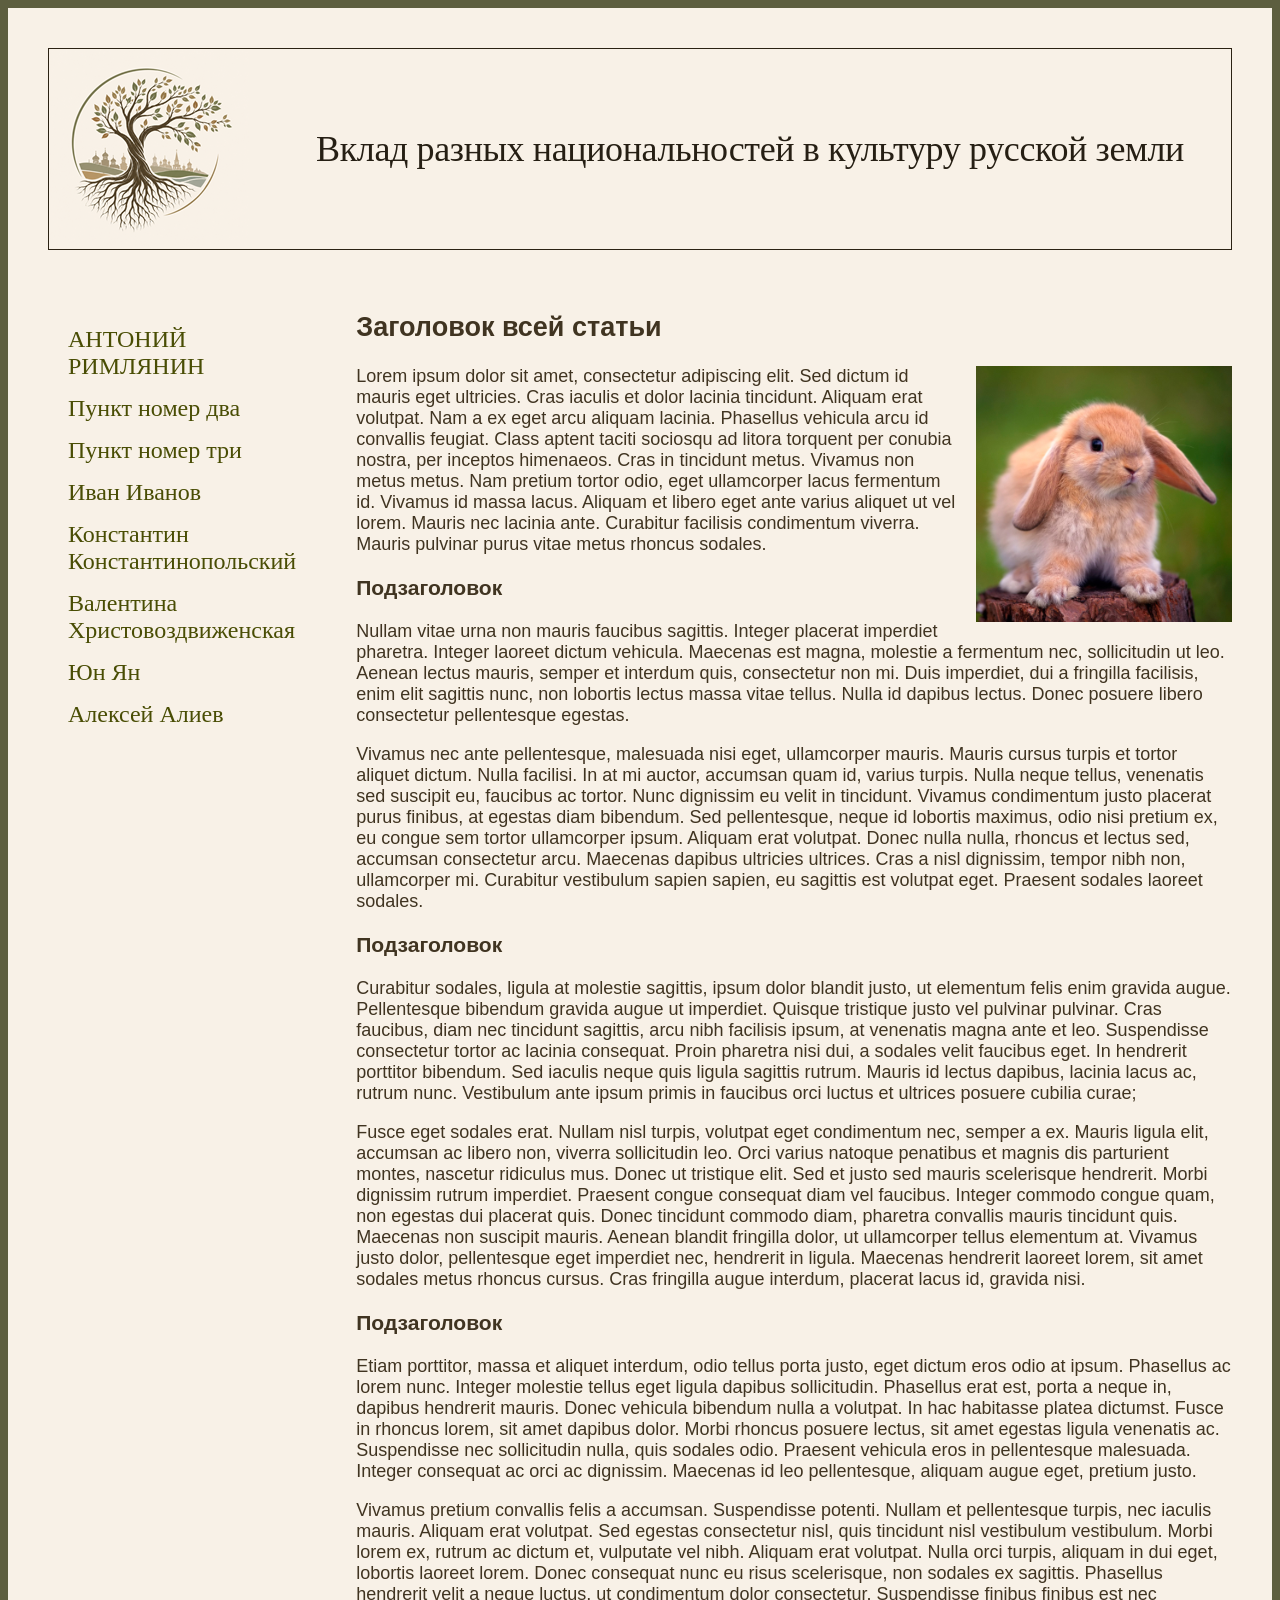
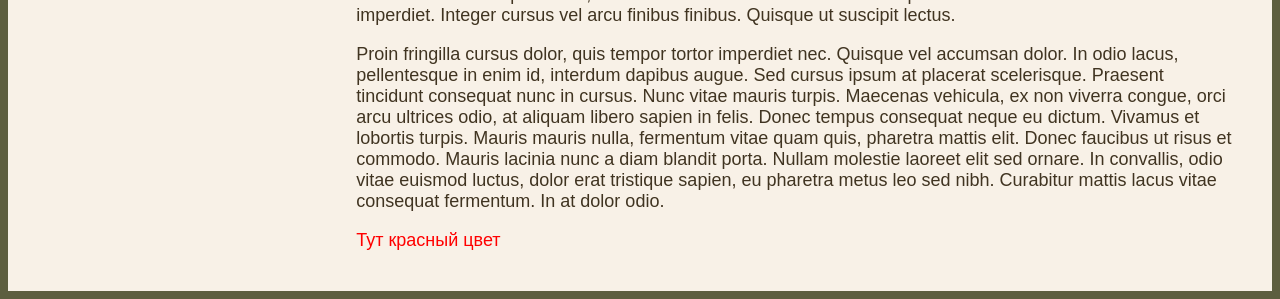
<file: index.html>
<!DOCTYPE html>
<html>
<head>
    <!-- Замените "my-main-file.html" на название вашего файла -->
    <meta http-equiv="refresh" content="0; url=main/template.html">
    <title>Перенаправление...</title>
</head>
<body>
    <p>Если перенаправление не произошло, <a href="main/template.html">нажмите сюда</a>.</p>
</body>
</html>
</file>
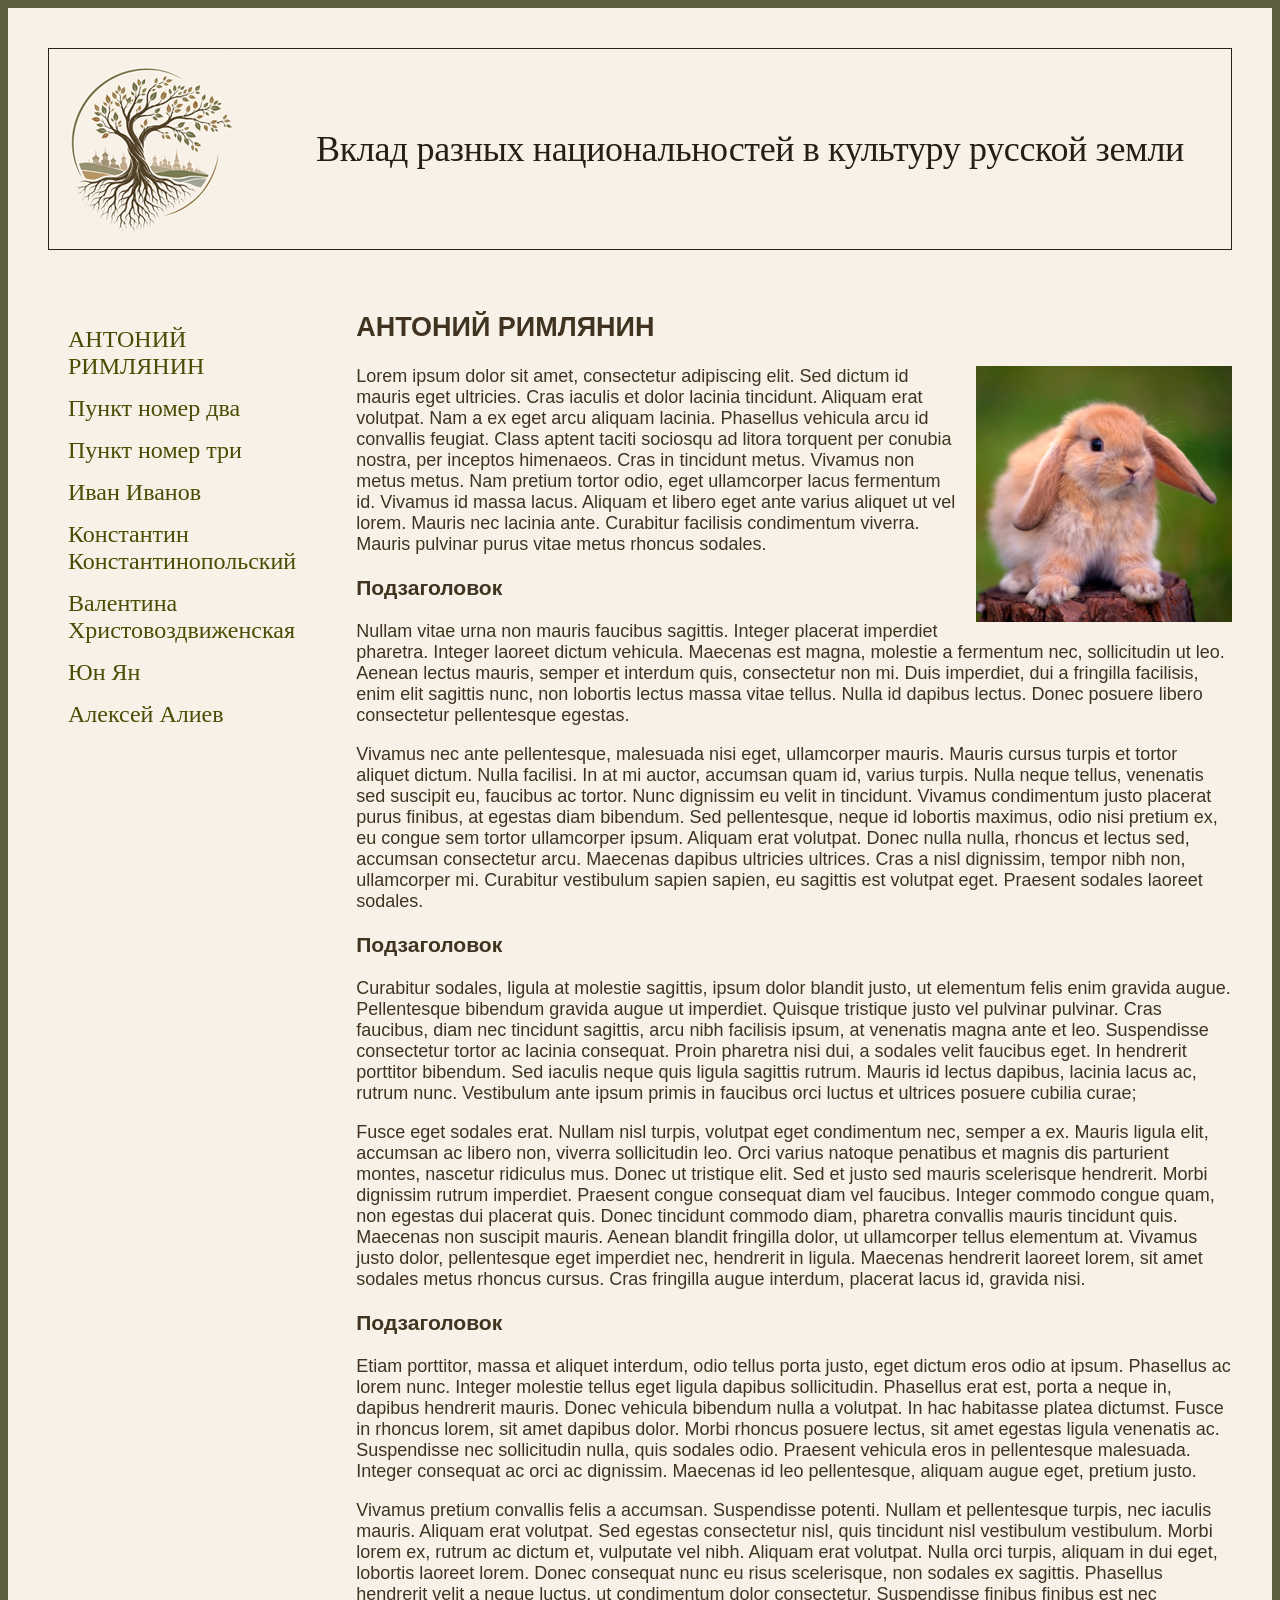
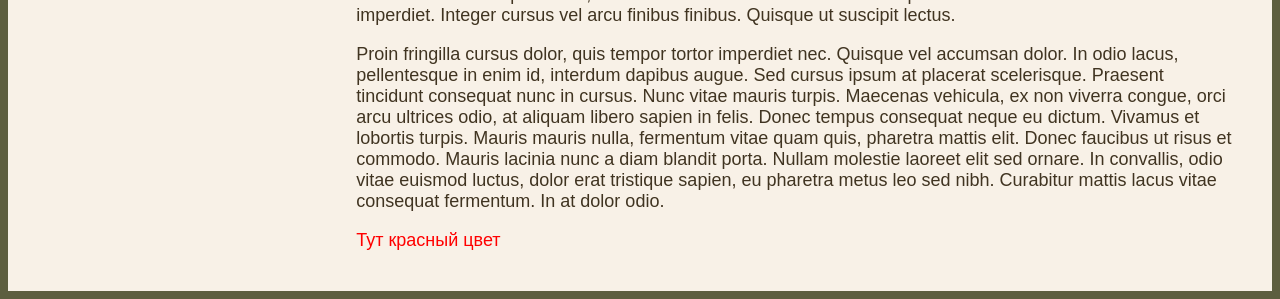
<file: main/antonii_rimlyanin.html>
<!DOCTYPE html>
<html lang="ru">
  <head>
    <meta charset="UTF-8">
    <title>НАЗВАНИЕ САЙТА ПРИДУМАТЬ ПОТОМ</title>
    <link rel="stylesheet" href="../css/main.css">
    <link rel="icon" href="../img/favicon.ico" type="image/png">
    <meta name="viewport" content="width=device-width, initial-scale=1.0">
  </head>

  <body>
    <div class="block">
    	<!-- Шапка сайта-->
      <header>
      	<img src="../img/logo.png" alt="Логотип" class=site_logo>
        <div id="topic">
          Вклад разных национальностей в культуру русской земли
        </div>
      </header>


      <!--Средняя часть-->
      <div class="middle">

      <!-- Тут менюшка-->
      <!-- Кнопка «Меню» для смартфонов -->
      <button class="menu-toggle" id="menuBtn">☰ Меню</button>

      <!-- Сюда вставится меню -->
      <nav class="site-menu" id="siteMenu"></nav>

      <!-- 1. Подключаем файл с меню -->
      <script src="menu.js"></script> 
      


      <!--
      <div class="side_block">
              <iframe id="menu_frame" src="menu.html" frameborder="0" width=250px height="600"></iframe>
      </div>
      -->

      <!-- Основной контент-->
      <main>
        <h2 class="article_title">АНТОНИЙ РИМЛЯНИН</h2>
        <img src="../img/test.png" alt="тест картинки" class="right-img">
        <p>Lorem ipsum dolor sit amet, consectetur adipiscing elit. Sed dictum id mauris eget ultricies. Cras iaculis et dolor lacinia tincidunt. Aliquam erat volutpat. Nam a ex eget arcu aliquam lacinia. Phasellus vehicula arcu id convallis feugiat. Class aptent taciti sociosqu ad litora torquent per conubia nostra, per inceptos himenaeos. Cras in tincidunt metus. Vivamus non metus metus. Nam pretium tortor odio, eget ullamcorper lacus fermentum id. Vivamus id massa lacus. Aliquam et libero eget ante varius aliquet ut vel lorem. Mauris nec lacinia ante. Curabitur facilisis condimentum viverra. Mauris pulvinar purus vitae metus rhoncus sodales.</p>
        
        <h3 class="subtitle">Подзаголовок</h3>

        <p>Nullam vitae urna non mauris faucibus sagittis. Integer placerat imperdiet pharetra. Integer laoreet dictum vehicula. Maecenas est magna, molestie a fermentum nec, sollicitudin ut leo. Aenean lectus mauris, semper et interdum quis, consectetur non mi. Duis imperdiet, dui a fringilla facilisis, enim elit sagittis nunc, non lobortis lectus massa vitae tellus. Nulla id dapibus lectus. Donec posuere libero consectetur pellentesque egestas.</p>

        <p>Vivamus nec ante pellentesque, malesuada nisi eget, ullamcorper mauris. Mauris cursus turpis et tortor aliquet dictum. Nulla facilisi. In at mi auctor, accumsan quam id, varius turpis. Nulla neque tellus, venenatis sed suscipit eu, faucibus ac tortor. Nunc dignissim eu velit in tincidunt. Vivamus condimentum justo placerat purus finibus, at egestas diam bibendum. Sed pellentesque, neque id lobortis maximus, odio nisi pretium ex, eu congue sem tortor ullamcorper ipsum. Aliquam erat volutpat. Donec nulla nulla, rhoncus et lectus sed, accumsan consectetur arcu. Maecenas dapibus ultricies ultrices. Cras a nisl dignissim, tempor nibh non, ullamcorper mi. Curabitur vestibulum sapien sapien, eu sagittis est volutpat eget. Praesent sodales laoreet sodales.</p>

        <h3 class="subtitle">Подзаголовок</h3>

        <p>Curabitur sodales, ligula at molestie sagittis, ipsum dolor blandit justo, ut elementum felis enim gravida augue. Pellentesque bibendum gravida augue ut imperdiet. Quisque tristique justo vel pulvinar pulvinar. Cras faucibus, diam nec tincidunt sagittis, arcu nibh facilisis ipsum, at venenatis magna ante et leo. Suspendisse consectetur tortor ac lacinia consequat. Proin pharetra nisi dui, a sodales velit faucibus eget. In hendrerit porttitor bibendum. Sed iaculis neque quis ligula sagittis rutrum. Mauris id lectus dapibus, lacinia lacus ac, rutrum nunc. Vestibulum ante ipsum primis in faucibus orci luctus et ultrices posuere cubilia curae;</p>

        <p>Fusce eget sodales erat. Nullam nisl turpis, volutpat eget condimentum nec, semper a ex. Mauris ligula elit, accumsan ac libero non, viverra sollicitudin leo. Orci varius natoque penatibus et magnis dis parturient montes, nascetur ridiculus mus. Donec ut tristique elit. Sed et justo sed mauris scelerisque hendrerit. Morbi dignissim rutrum imperdiet. Praesent congue consequat diam vel faucibus. Integer commodo congue quam, non egestas dui placerat quis. Donec tincidunt commodo diam, pharetra convallis mauris tincidunt quis. Maecenas non suscipit mauris. Aenean blandit fringilla dolor, ut ullamcorper tellus elementum at. Vivamus justo dolor, pellentesque eget imperdiet nec, hendrerit in ligula. Maecenas hendrerit laoreet lorem, sit amet sodales metus rhoncus cursus. Cras fringilla augue interdum, placerat lacus id, gravida nisi.</p>

        <h3 class="subtitle">Подзаголовок</h3>

        <p>Etiam porttitor, massa et aliquet interdum, odio tellus porta justo, eget dictum eros odio at ipsum. Phasellus ac lorem nunc. Integer molestie tellus eget ligula dapibus sollicitudin. Phasellus erat est, porta a neque in, dapibus hendrerit mauris. Donec vehicula bibendum nulla a volutpat. In hac habitasse platea dictumst. Fusce in rhoncus lorem, sit amet dapibus dolor. Morbi rhoncus posuere lectus, sit amet egestas ligula venenatis ac. Suspendisse nec sollicitudin nulla, quis sodales odio. Praesent vehicula eros in pellentesque malesuada. Integer consequat ac orci ac dignissim. Maecenas id leo pellentesque, aliquam augue eget, pretium justo.</p>

        <p>Vivamus pretium convallis felis a accumsan. Suspendisse potenti. Nullam et pellentesque turpis, nec iaculis mauris. Aliquam erat volutpat. Sed egestas consectetur nisl, quis tincidunt nisl vestibulum vestibulum. Morbi lorem ex, rutrum ac dictum et, vulputate vel nibh. Aliquam erat volutpat. Nulla orci turpis, aliquam in dui eget, lobortis laoreet lorem. Donec consequat nunc eu risus scelerisque, non sodales ex sagittis. Phasellus hendrerit velit a neque luctus, ut condimentum dolor consectetur. Suspendisse finibus finibus est nec imperdiet. Integer cursus vel arcu finibus finibus. Quisque ut suscipit lectus.</p>

        <p>Proin fringilla cursus dolor, quis tempor tortor imperdiet nec. Quisque vel accumsan dolor. In odio lacus, pellentesque in enim id, interdum dapibus augue. Sed cursus ipsum at placerat scelerisque. Praesent tincidunt consequat nunc in cursus. Nunc vitae mauris turpis. Maecenas vehicula, ex non viverra congue, orci arcu ultrices odio, at aliquam libero sapien in felis. Donec tempus consequat neque eu dictum. Vivamus et lobortis turpis. Mauris mauris nulla, fermentum vitae quam quis, pharetra mattis elit. Donec faucibus ut risus et commodo. Mauris lacinia nunc a diam blandit porta. Nullam molestie laoreet elit sed ornare. In convallis, odio vitae euismod luctus, dolor erat tristique sapien, eu pharetra metus leo sed nibh. Curabitur mattis lacus vitae consequat fermentum. In at dolor odio.</p>

        <div id="super_puper">
          Тут красный цвет
        </div>      
      </main>

      </div> <!-- конец средней секции "middle"-->

      <!-- Футер 
      <div class="footer">
        тута у нас подвал
      </div> -->
    </div>  


<!-- сюда выносим скрипты -->
<script>
  const menuBtn = document.getElementById('menuBtn');
  const siteMenu = document.getElementById('siteMenu');

  menuBtn.addEventListener('click', function() {
    siteMenu.classList.toggle('is-open');
  });
</script>     
  </body>
</html>
</file>
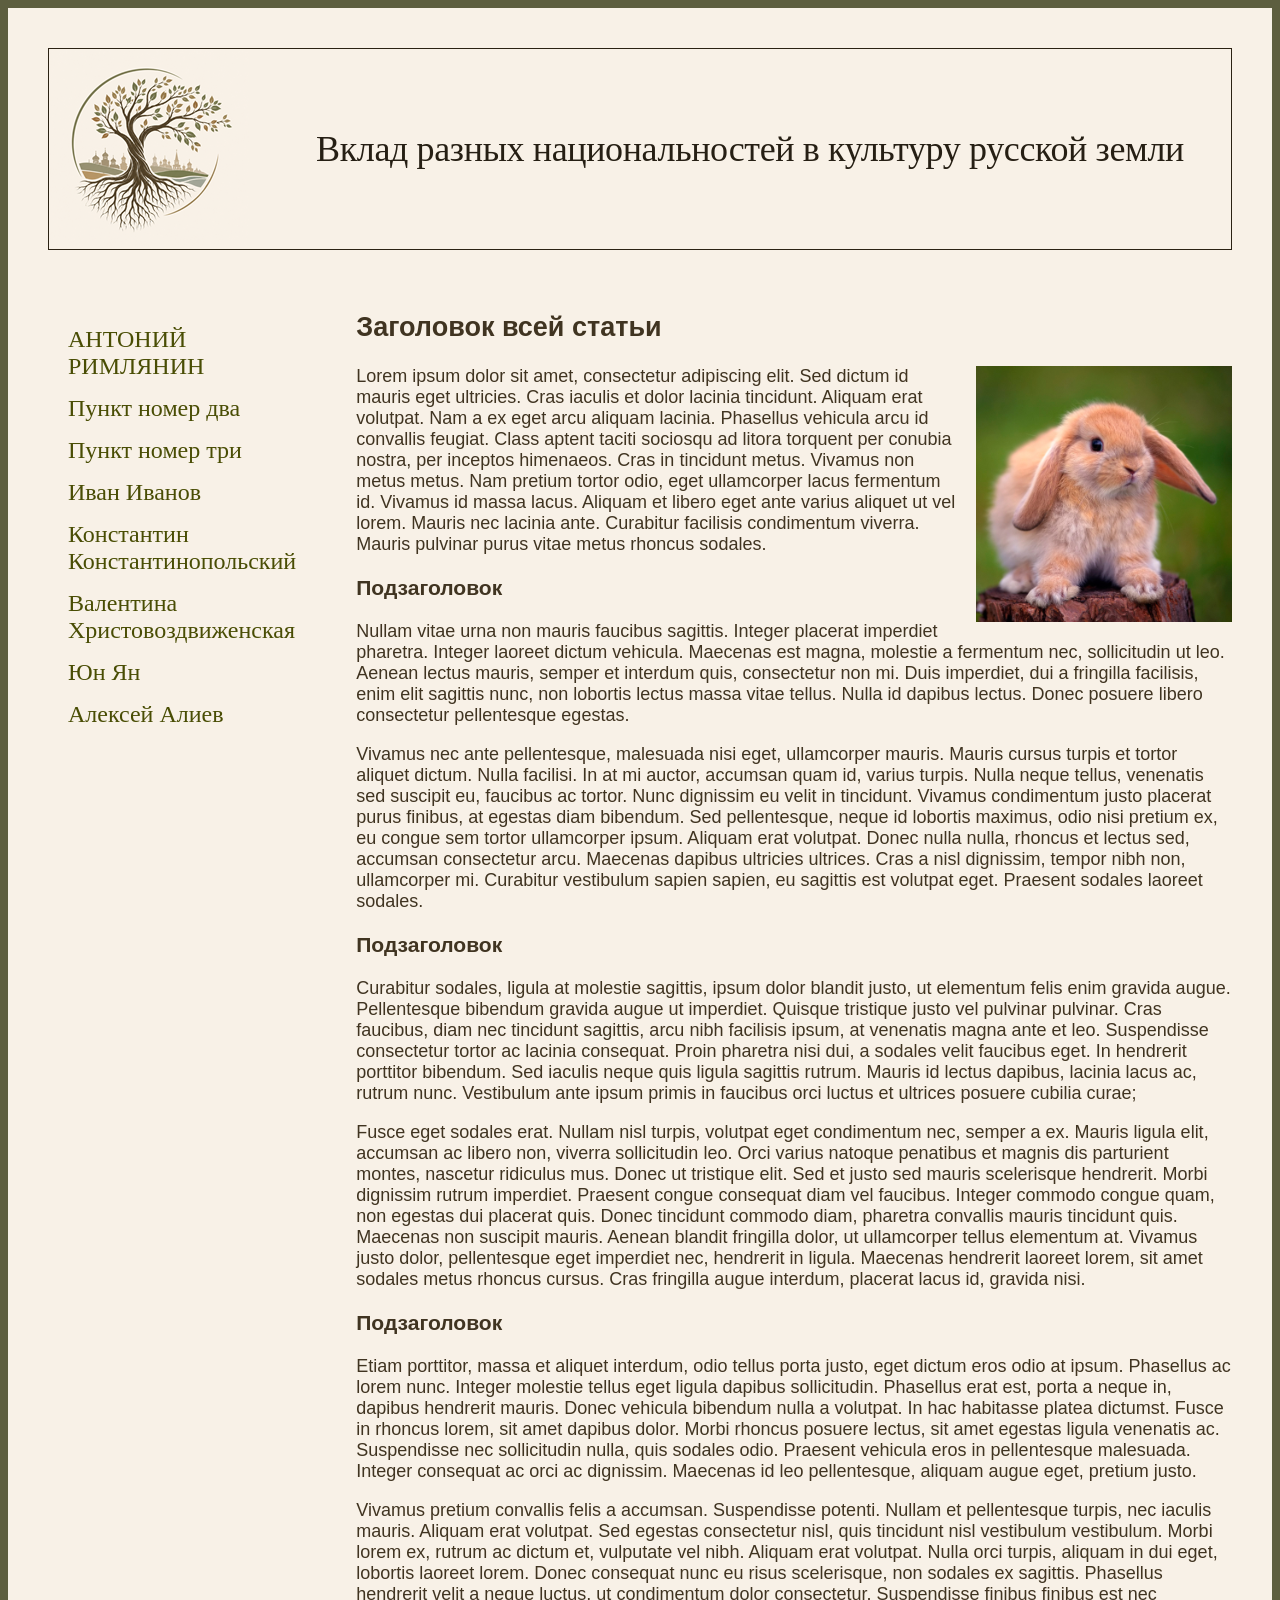
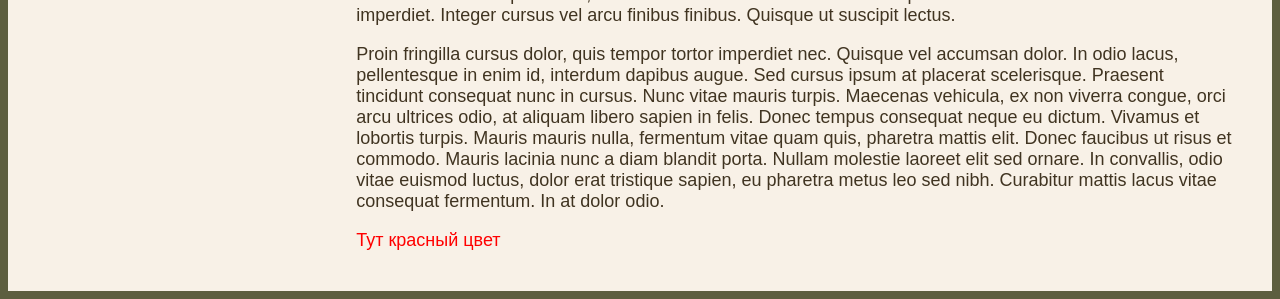
<file: main/template — копия (2).html>
<!DOCTYPE html>
<html lang="ru">
  <head>
    <meta charset="UTF-8">
    <title>НАЗВАНИЕ САЙТА ПРИДУМАТЬ ПОТОМ</title>
    <link rel="stylesheet" href="../css/main.css">
    <link rel="icon" href="../img/favicon.ico" type="image/png">
    <meta name="viewport" content="width=device-width, initial-scale=1.0">
  </head>

  <body>
    <div class="block">
    	<!-- Шапка сайта-->
      <header>
      	<img src="../img/logo.png" alt="Логотип" class=site_logo>
        <div id="topic">
          Вклад разных национальностей в культуру русской земли
        </div>
      </header>


      <!--Средняя часть-->
      <div class="middle">

      <!-- Тут менюшка-->
      <!-- Кнопка «Меню» для смартфонов -->
      <button class="menu-toggle" id="menuBtn">☰ Меню</button>

      <!-- Сюда вставится меню -->
      <nav class="site-menu" id="siteMenu"></nav>

      <!-- 1. Подключаем файл с меню -->
      <script src="menu.js"></script> 
      


      <!--
      <div class="side_block">
              <iframe id="menu_frame" src="menu.html" frameborder="0" width=250px height="600"></iframe>
      </div>
      -->

      <!-- Основной контент-->
      <main>
        <h2 class="article_title">Заголовок всей статьи</h2>
        <img src="../img/test.png" alt="тест картинки" class="right-img">
        <p>Lorem ipsum dolor sit amet, consectetur adipiscing elit. Sed dictum id mauris eget ultricies. Cras iaculis et dolor lacinia tincidunt. Aliquam erat volutpat. Nam a ex eget arcu aliquam lacinia. Phasellus vehicula arcu id convallis feugiat. Class aptent taciti sociosqu ad litora torquent per conubia nostra, per inceptos himenaeos. Cras in tincidunt metus. Vivamus non metus metus. Nam pretium tortor odio, eget ullamcorper lacus fermentum id. Vivamus id massa lacus. Aliquam et libero eget ante varius aliquet ut vel lorem. Mauris nec lacinia ante. Curabitur facilisis condimentum viverra. Mauris pulvinar purus vitae metus rhoncus sodales.</p>
        
        <h3 class="subtitle">Подзаголовок</h3>

        <p>Nullam vitae urna non mauris faucibus sagittis. Integer placerat imperdiet pharetra. Integer laoreet dictum vehicula. Maecenas est magna, molestie a fermentum nec, sollicitudin ut leo. Aenean lectus mauris, semper et interdum quis, consectetur non mi. Duis imperdiet, dui a fringilla facilisis, enim elit sagittis nunc, non lobortis lectus massa vitae tellus. Nulla id dapibus lectus. Donec posuere libero consectetur pellentesque egestas.</p>

        <p>Vivamus nec ante pellentesque, malesuada nisi eget, ullamcorper mauris. Mauris cursus turpis et tortor aliquet dictum. Nulla facilisi. In at mi auctor, accumsan quam id, varius turpis. Nulla neque tellus, venenatis sed suscipit eu, faucibus ac tortor. Nunc dignissim eu velit in tincidunt. Vivamus condimentum justo placerat purus finibus, at egestas diam bibendum. Sed pellentesque, neque id lobortis maximus, odio nisi pretium ex, eu congue sem tortor ullamcorper ipsum. Aliquam erat volutpat. Donec nulla nulla, rhoncus et lectus sed, accumsan consectetur arcu. Maecenas dapibus ultricies ultrices. Cras a nisl dignissim, tempor nibh non, ullamcorper mi. Curabitur vestibulum sapien sapien, eu sagittis est volutpat eget. Praesent sodales laoreet sodales.</p>

        <h3 class="subtitle">Подзаголовок</h3>

        <p>Curabitur sodales, ligula at molestie sagittis, ipsum dolor blandit justo, ut elementum felis enim gravida augue. Pellentesque bibendum gravida augue ut imperdiet. Quisque tristique justo vel pulvinar pulvinar. Cras faucibus, diam nec tincidunt sagittis, arcu nibh facilisis ipsum, at venenatis magna ante et leo. Suspendisse consectetur tortor ac lacinia consequat. Proin pharetra nisi dui, a sodales velit faucibus eget. In hendrerit porttitor bibendum. Sed iaculis neque quis ligula sagittis rutrum. Mauris id lectus dapibus, lacinia lacus ac, rutrum nunc. Vestibulum ante ipsum primis in faucibus orci luctus et ultrices posuere cubilia curae;</p>

        <p>Fusce eget sodales erat. Nullam nisl turpis, volutpat eget condimentum nec, semper a ex. Mauris ligula elit, accumsan ac libero non, viverra sollicitudin leo. Orci varius natoque penatibus et magnis dis parturient montes, nascetur ridiculus mus. Donec ut tristique elit. Sed et justo sed mauris scelerisque hendrerit. Morbi dignissim rutrum imperdiet. Praesent congue consequat diam vel faucibus. Integer commodo congue quam, non egestas dui placerat quis. Donec tincidunt commodo diam, pharetra convallis mauris tincidunt quis. Maecenas non suscipit mauris. Aenean blandit fringilla dolor, ut ullamcorper tellus elementum at. Vivamus justo dolor, pellentesque eget imperdiet nec, hendrerit in ligula. Maecenas hendrerit laoreet lorem, sit amet sodales metus rhoncus cursus. Cras fringilla augue interdum, placerat lacus id, gravida nisi.</p>

        <h3 class="subtitle">Подзаголовок</h3>

        <p>Etiam porttitor, massa et aliquet interdum, odio tellus porta justo, eget dictum eros odio at ipsum. Phasellus ac lorem nunc. Integer molestie tellus eget ligula dapibus sollicitudin. Phasellus erat est, porta a neque in, dapibus hendrerit mauris. Donec vehicula bibendum nulla a volutpat. In hac habitasse platea dictumst. Fusce in rhoncus lorem, sit amet dapibus dolor. Morbi rhoncus posuere lectus, sit amet egestas ligula venenatis ac. Suspendisse nec sollicitudin nulla, quis sodales odio. Praesent vehicula eros in pellentesque malesuada. Integer consequat ac orci ac dignissim. Maecenas id leo pellentesque, aliquam augue eget, pretium justo.</p>

        <p>Vivamus pretium convallis felis a accumsan. Suspendisse potenti. Nullam et pellentesque turpis, nec iaculis mauris. Aliquam erat volutpat. Sed egestas consectetur nisl, quis tincidunt nisl vestibulum vestibulum. Morbi lorem ex, rutrum ac dictum et, vulputate vel nibh. Aliquam erat volutpat. Nulla orci turpis, aliquam in dui eget, lobortis laoreet lorem. Donec consequat nunc eu risus scelerisque, non sodales ex sagittis. Phasellus hendrerit velit a neque luctus, ut condimentum dolor consectetur. Suspendisse finibus finibus est nec imperdiet. Integer cursus vel arcu finibus finibus. Quisque ut suscipit lectus.</p>

        <p>Proin fringilla cursus dolor, quis tempor tortor imperdiet nec. Quisque vel accumsan dolor. In odio lacus, pellentesque in enim id, interdum dapibus augue. Sed cursus ipsum at placerat scelerisque. Praesent tincidunt consequat nunc in cursus. Nunc vitae mauris turpis. Maecenas vehicula, ex non viverra congue, orci arcu ultrices odio, at aliquam libero sapien in felis. Donec tempus consequat neque eu dictum. Vivamus et lobortis turpis. Mauris mauris nulla, fermentum vitae quam quis, pharetra mattis elit. Donec faucibus ut risus et commodo. Mauris lacinia nunc a diam blandit porta. Nullam molestie laoreet elit sed ornare. In convallis, odio vitae euismod luctus, dolor erat tristique sapien, eu pharetra metus leo sed nibh. Curabitur mattis lacus vitae consequat fermentum. In at dolor odio.</p>

        <div id="super_puper">
          Тут красный цвет
        </div>      
      </main>

      </div> <!-- конец средней секции "middle"-->

      <!-- Футер 
      <div class="footer">
        тута у нас подвал
      </div> -->
    </div>  


<!-- сюда выносим скрипты -->
<script>
  const menuBtn = document.getElementById('menuBtn');
  const siteMenu = document.getElementById('siteMenu');

  menuBtn.addEventListener('click', function() {
    siteMenu.classList.toggle('is-open');
  });
</script>     
  </body>
</html>
</file>
<file: css/main.css>
/* общая настройка для всех элементов на сайте - делать отступы внутр блоков */
*, *::before, *::after {
  box-sizing: border-box;
}



/*это фон*/
body {
	display: flex;
	background-color: #5D5E3F;
	justify-content: center;
	min-height: 100vh
}

/* это сам желтый сайт - на компьютере он поуже, чтобы было видно фон */

.block{	
	width: 1300px;
	padding: 40px;
	background-color: #F8F1E7;
	/*box-sizing: border-box;*/
}


/* это мы пока убрали, и сделали меню по другому 
.side_block {
	padding-right: 40px;
}
*/

#super_puper{
	color: red;
}


/* шапка */
header{
	display: flex;
	flex-direction: row;
	align-items: center;	
	border: 1px solid #2b2214;
	margin-bottom: 40px;
	gap: 20px;

}

/* лого */
.site_logo{
	height: auto;
}

/* название */
#topic {
	display: flex;
	align-items: center;
	justify-content: center;
	width: 100%;
	text-align: center;
	font-size: 36px;
	color: #261f14;
	font-family: Georgia, serif;
	padding: 40px;
	letter-spacing: -0.01em;
}


/* тут серединка сайта */
.middle {
	display: flex;
	flex-direction: row;
	gap: 40px;
}


/* основная часть, где статьи */

main {
	font-size: 18px;
	font-family: "Helvetica Neue", Helvetica, Arial, sans-serif;
	/*font-family: Verdana, Geneva, sans-serif;*/
	color: #403421;

}

/* стили для менюшки */
.menu-toggle{
	display: none;
}

.site-menu {
	width: 270px;
  	/*background-color: #f4f4f4;*/
  	padding: 20px;
}

.site-menu ul {
  list-style: none;
  margin-top: 40;
  margin-bottom: 0;
  padding: 0;
  gap: 20px;
}

.site-menu li a {
	display: block;
	color: #494d04;
	text-decoration: none;
	font-size: 24px;		
  	margin-bottom: 15px;
}

/*
.menu_item a{
	display: flex;
	/*align-items: left;*/
/*	justify-content: left;
	/*height: 30px;*/
	/*width: 150px;*/
/*	color: #494d04;
	text-decoration: none;
	font-size: 24px;
	margin-bottom: 15px;
}
*/

/* нужно, чтобы картинка была с правого края, а текст ее обтекал */
.right-img{
	float: right;       /* Прижимаем вправо */
  	margin-left: 20px;  /* Отступ слева, чтобы текст не прилипал к картинке */
  	margin-bottom: 10px; /* Отступ снизу */
}



/*СТИЛИ ДЛЯ ТЕЛЕФОНОВ (до 768 точек ширина экрана) */
@media (max-width: 768px) {

/*это фон*/
body {
	display: flex;
	background-color: #F8F1E7;
	justify-content: center;
	min-height: 100vh
}

.block{	
	width: 100%;
	padding: 5px;
	background-color: #F8F1E7;
	
}

/* шапка */
header{
	display: flex;
	flex-direction: column;
	align-items: center;	
	border: 1px solid #2b2214;
	margin-bottom: 20px;
	padding-bottom: 20px;
	gap: 5px;

}

.site_logo{
	width: 140px;
	height: auto;
}



/* меню сбоку надо убрать */
.side_block {
	display: none;
}



/* название */
#topic {
	display: flex;
	align-items: center;
	justify-content: center;
	width: 100%;
	text-align: center;
	font-size: 28px;
	color: #261f14;
	font-family: Georgia, serif;
	padding: 5px;
	letter-spacing: -0.01em;
}

/* на компьютере было нужно, чтобы картинка была с правого края, а текст ее обтекал 
 а на телефонах нужно, чтобы она была по центру, а весь текст был слева и справа*/
.right-img{
	float: none;
	display: block;
  	margin: 10px auto;  /* Отступ сверху и снизу по 10, а по бокам автоматически, смотря какая картинка по размеру*/  	
  	max-width: 100%;
  	height: auto;
}

/* тут серединка сайта - и кнопку меню  хотим над статьей, а не сбоку*/
.middle {
	display: flex;
	flex-direction: column;
	gap: 40px;
}


/* Заголовок статьи на телефоне лучше чтобы был по центру */
h2{
	text-align: center;
}

/* менюшка для смартфона сложная */
  /* Показываем кнопку «☰ Меню» под шапкой */
  .menu-toggle {
    display: block;
    width: 100%;
    padding: 12px;
    background-color: #333;
    color: white;
    border: none;
    font-size: 18px;
    cursor: pointer;
  }


  /* Перестраиваем меню для мобильных */
  .site-menu {
    display: none;        /* Изначально скрыто */
    width: 100%;          /* На смартфонах растягивается во всю ширину */
   /* background-color: #444;*/
    padding: 0;
  }

  /* Класс, который JS добавляет при клике на кнопку */
  .site-menu.is-open {
    display: block;       /* Показывает меню */
  }

  /* Красивые мобильные ссылки */
  .site-menu li {
    margin-bottom: 0;
  }
  
  .site-menu li a {
    display: block;
    padding: 15px;
    text-decoration: none;
    border-bottom: 1px solid #555;
  }  
}
</file>
